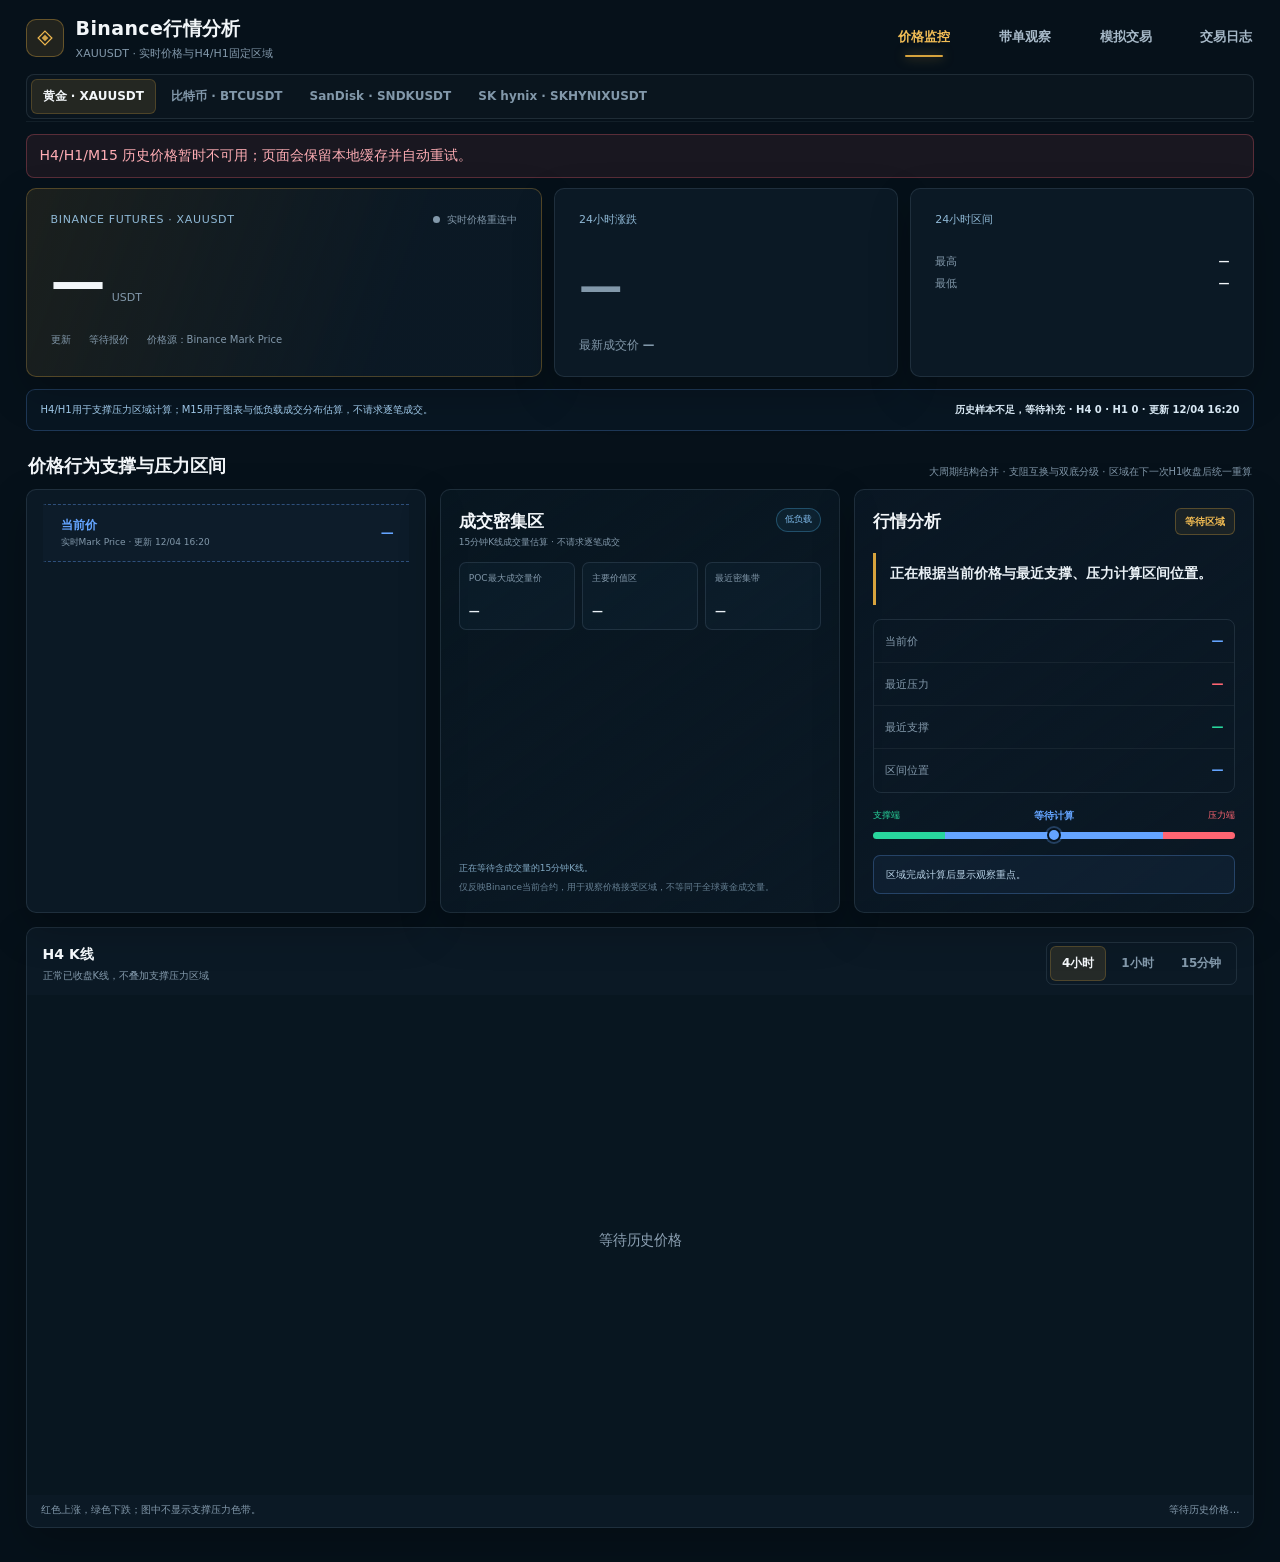
<file: public/index.html>
<!doctype html>
<html lang="zh-CN">
<head>
  <meta charset="UTF-8">
  <meta name="viewport" content="width=device-width, initial-scale=1.0">
  <meta name="color-scheme" content="dark">
  <title>Binance行情分析</title>
  <link rel="stylesheet" href="paper-trading.css?v=20261126-public-access">
</head>
<body class="monitor-active">
  <div class="app-shell">
    <main class="workspace">
      <header class="workspace-header">
        <div class="workspace-brand">
          <div class="brand-mark" aria-hidden="true">
          <svg width="20" height="20" viewBox="0 0 24 24" fill="none" aria-hidden="true">
            <path d="M12 3.75 20.25 12 12 20.25 3.75 12 12 3.75Z" stroke="currentColor" stroke-width="1.45"/>
            <path d="m12 8 4 4-4 4-4-4 4-4Z" fill="currentColor" opacity=".85"/>
          </svg>
          </div>
          <div class="workspace-title">
            <h1>Binance行情分析</h1>
            <p id="brand-subtitle">XAUUSDT · 实时价格与H4/H1固定区域</p>
          </div>
        </div>
        <nav class="top-nav" aria-label="主导航">
          <button class="nav-button active" data-view="monitor" type="button">价格监控</button>
          <button class="nav-button" data-view="copy-trading" type="button">带单观察</button>
          <button class="nav-button" data-view="simulation" type="button">模拟交易</button>
          <button class="nav-button" data-view="journal" type="button">交易日志</button>
        </nav>
        <nav class="symbol-switcher" aria-label="切换标的物">
          <button class="symbol-button active" data-symbol="XAUUSDT" type="button">黄金 · XAUUSDT</button>
          <button class="symbol-button" data-symbol="BTCUSDT" type="button">比特币 · BTCUSDT</button>
          <button class="symbol-button" data-symbol="SNDKUSDT" type="button">SanDisk · SNDKUSDT</button>
          <button class="symbol-button" data-symbol="SKHYNIXUSDT" type="button">SK hynix · SKHYNIXUSDT</button>
        </nav>
      </header>

      <div id="error-banner" class="error-banner" role="alert"></div>

      <section id="view-monitor" class="app-view active monitor-view" data-app-view="monitor">
        <div class="monitor-overview">
          <article class="panel monitor-price-card">
            <div class="monitor-card-head"><div id="market-symbol" class="monitor-eyebrow">BINANCE FUTURES · XAUUSDT</div><div id="live-state" class="live-state"><span class="live-dot"></span><span id="live-text">正在连接实时价格</span></div></div>
            <div class="price-line"><span id="current-price" class="price">—</span><span class="unit">USDT</span></div>
            <div class="monitor-meta">更新 <span id="price-time">等待报价</span><span>价格源：Binance Mark Price</span></div>
          </article>
          <article class="panel monitor-stat-card">
            <span>24小时涨跌</span>
            <div id="day-change" class="day-change-value">—</div>
            <small>最新成交价 <b id="day-last-price">—</b></small>
          </article>
          <article class="panel monitor-stat-card">
            <span>24小时区间</span>
            <div class="range-pair monitor-range">
              <div><span>最高</span><b id="day-high">—</b></div>
              <div><span>最低</span><b id="day-low">—</b></div>
            </div>
          </article>
        </div>

        <div class="monitor-notice">
          <span>H4/H1用于支撑压力区域计算；M15用于图表与低负载成交分布估算，不请求逐笔成交。</span>
          <strong><span id="zone-state">等待H4/H1收盘K线</span> · <span id="bar-counts">H4 0 · H1 0</span> · 更新 <span id="zone-updated">—</span></strong>
        </div>

        <div class="section-heading">
          <h2>价格行为支撑与压力区间</h2>
          <span>大周期结构合并 · 支阻互换与双底分级 · 区域在下一次H1收盘后统一重算</span>
        </div>
        <div class="monitor-zone-layout">
          <section class="panel monitor-zone-card" aria-labelledby="zones-title">
            <h2 id="zones-title" class="visually-hidden">H4/H1 支撑与压力区域</h2>
            <div id="zone-map-list" class="zone-map-list"><div class="empty-row">正在读取H4/H1摆动高低点…</div></div>
          </section>
          <section class="panel volume-profile-card" aria-labelledby="volume-profile-title">
            <div class="volume-profile-head">
              <div><h3 id="volume-profile-title">成交密集区</h3><p>15分钟K线成交量估算 · 不请求逐笔成交</p></div>
              <span>低负载</span>
            </div>
            <div class="volume-profile-metrics">
              <div><span>POC最大成交量价</span><b id="volume-profile-poc">—</b></div>
              <div><span>主要价值区</span><b id="volume-profile-value-area">—</b></div>
              <div><span>最近密集带</span><b id="volume-profile-nearest-band">—</b></div>
            </div>
            <div id="volume-profile-bars" class="volume-profile-bars" aria-label="POC附近成交量分布"></div>
            <p id="volume-profile-status" class="volume-profile-status">正在等待含成交量的15分钟K线。</p>
            <p class="volume-profile-disclaimer">仅反映Binance当前合约，用于观察价格接受区域，不等同于全球黄金成交量。</p>
          </section>
          <aside class="panel market-analysis-card" aria-labelledby="market-analysis-title">
            <div class="market-analysis-head"><h3 id="market-analysis-title">行情分析</h3><span id="market-analysis-badge">等待区域</span></div>
            <p id="market-analysis-summary" class="market-analysis-summary">正在根据当前价格与最近支撑、压力计算区间位置。</p>
            <div class="market-analysis-metrics">
              <div><span>当前价</span><b id="analysis-current-price">—</b></div>
              <div><span>最近压力</span><b id="analysis-nearest-resistance" class="metric-negative">—</b></div>
              <div><span>最近支撑</span><b id="analysis-nearest-support" class="metric-positive">—</b></div>
              <div><span>区间位置</span><b id="analysis-range-position">—</b></div>
            </div>
            <div class="market-position" aria-label="当前价格在支撑压力区间中的位置">
              <div class="market-position-label"><span>支撑端</span><strong id="analysis-position-label">等待计算</strong><span>压力端</span></div>
              <div class="market-position-track"><i id="analysis-position-marker"></i></div>
            </div>
            <p id="analysis-observation" class="market-analysis-observation">区域完成计算后显示观察重点。</p>
          </aside>
        </div>

        <section class="panel monitor-chart-card">
          <div class="chart-head">
            <div><h2 id="chart-title">H4 K线</h2><p>正常已收盘K线，不叠加支撑压力区域</p></div>
            <div class="frame-group" role="group" aria-label="图表周期">
              <button class="frame-button active" data-frame="h4" type="button">4小时</button>
              <button class="frame-button" data-frame="h1" type="button">1小时</button>
              <button class="frame-button" data-frame="m15" type="button">15分钟</button>
            </div>
          </div>
          <div id="chart-wrap" class="chart-wrap">
            <svg id="price-chart" viewBox="0 0 1200 480" preserveAspectRatio="none" role="img" aria-label="4小时、1小时和15分钟K线图"></svg>
            <div id="chart-tooltip" class="chart-tooltip"></div>
          </div>
          <div class="chart-foot"><span>红色上涨，绿色下跌；图中不显示支撑压力色带。</span><span id="chart-note">等待历史价格…</span></div>
        </section>

      </section>

      <section id="view-copy-trading" class="app-view copy-view" data-app-view="copy-trading">
        <section class="panel section-panel" aria-label="带单员信息">
          <div class="section-toolbar">
            <div><h2 id="copy-trader-name">熬鹰资本</h2><p id="copy-trader-description">组合 5075281354358777856 · 公开操作 · 北京时间 · 每2分钟检查更新</p></div>
            <div class="toolbar-actions"><label class="copy-filter">带单员 <select id="copy-trader-select"><option value="5075281354358777856">熬鹰资本</option><option value="5271501457743196416">发烧好了呢</option><option value="5126298543040831233">Bran Brandon</option><option value="4751838302089254401">Btc星辰</option><option value="4532994172262753536">Sky株式会社</option><option value="5108371059752839168">鎏渊</option></select></label><a id="copy-trader-source" class="secondary-button copy-source-link" href="https://www.binance.bh/zh-CN/copy-trading/lead-details/5075281354358777856?timeRange=30D" target="_blank" rel="noopener noreferrer">币安带单员主页</a><button id="copy-refresh" class="record-entry-button" type="button">刷新记录</button></div>
          </div>
          <div class="copy-notes">
            <p>公开操作和仓位记录合并展示；未平仓排在前面，部分平仓仍显示“未平仓”。缺少可靠仓位对应的操作显示“待确认”，不据此推算当前持仓。</p>
            <p id="copy-position-visibility">打开此 Tab 后核验当前持仓公开状态。</p>
            <p id="copy-refresh-state" role="status" aria-live="polite">打开此 Tab 后读取最新记录。</p>
          </div>
        </section>
        <section class="panel section-panel" aria-labelledby="copy-records-title">
          <div class="section-toolbar">
            <div><h2 id="copy-records-title">开平仓记录</h2><p id="copy-records-count">等待读取</p></div>
            <div class="toolbar-actions"><label class="copy-filter">状态 <select id="copy-status-filter"><option value="">全部状态</option><option value="open">未平仓</option><option value="closed">已平仓</option><option value="unknown">待确认</option></select></label><label class="copy-filter">品种 <select id="copy-symbol-filter"><option value="">全部品种</option></select></label></div>
          </div>
          <div class="copy-notes"><p id="copy-orders-state">操作记录等待读取</p><p id="copy-positions-state">仓位记录等待读取</p></div>
          <div class="table-wrap"><table class="data-table copy-records-table"><thead><tr><th>品种 / 方向</th><th>状态</th><th>开仓时间（北京时间）</th><th>开仓均价</th><th>开仓数量</th><th>平仓时间（北京时间）</th><th>平仓均价</th><th>已平数量</th><th>最新操作</th></tr></thead><tbody id="copy-records-body"><tr class="empty-row"><td colspan="9">等待读取开平仓记录</td></tr></tbody></table></div>
        </section>
        <p class="copy-footnote">合并最近20条操作与20条仓位记录，状态以币安公开更新为准，不代表完整实时持仓。标注“本次成交”的行仅显示该笔开/加仓或平/减仓数据，不代表整轮首次开仓或全部平仓；未公开的整轮开仓数量显示“—”。部分平仓的均价和数量仅指已平部分。时间为北京时间。</p>
      </section>

      <section id="view-simulation" class="app-view" data-app-view="simulation">
        <section class="panel simulation-capital-panel" aria-labelledby="simulation-capital-title">
          <div class="simulation-capital-head"><div><h2 id="simulation-capital-title">模拟账户资金</h2><p>资金规模手动设置，其余数据根据模拟交易自动计算。</p></div><span class="simulation-storage">记录保存在此浏览器</span></div>
          <div class="simulation-capital-grid">
            <label class="simulation-capital-item simulation-capital-input"><span>资金规模</span><div><input id="simulation-capital" type="number" min="0" step="100" value="100000"><em>USDT</em><button id="save-simulation-capital" type="button">设置</button></div></label>
            <div class="simulation-capital-item"><span>可用资金</span><strong id="simulation-available-funds">—</strong></div>
            <div class="simulation-capital-item"><span>保证金占用比例</span><strong id="simulation-margin-ratio">—</strong></div>
            <div class="simulation-capital-item"><span>持仓浮动盈亏</span><strong id="simulation-floating-pnl">—</strong></div>
            <div class="simulation-capital-item"><span>已平仓盈亏</span><strong id="simulation-realized-pnl">—</strong></div>
          </div>
        </section>
        <section class="panel simulation-panel" aria-labelledby="simulation-title">
          <div class="simulation-panel-head">
            <div><span>SIMULATED ORDER</span><h3 id="simulation-title">模拟交易</h3><p>按币安最新报价模拟开仓；已平仓记录保存在交易日志中。</p></div>
          </div>
          <div class="simulation-layout">
            <form id="simulation-form" class="simulation-ticket">
              <div class="simulation-ticket-head"><strong>模拟下单</strong><span>市价开仓</span></div>
              <label class="field"><span>标的</span><select id="simulation-symbol"><option>XAUUSDT</option><option>BTCUSDT</option><option>SNDKUSDT</option><option>SKHYNIXUSDT</option></select></label>
              <div class="field simulation-side-field"><span>方向</span><div class="simulation-side-selector" role="group" aria-label="模拟交易方向"><button id="simulation-long" class="simulation-side-button active" data-side="long" type="button">做多</button><button id="simulation-short" class="simulation-side-button" data-side="short" type="button">做空</button></div></div>
              <div class="simulation-price-reference"><span>最新价 <b id="simulation-reference-price">—</b></span><button id="refresh-simulation-price" type="button">刷新价格</button></div>
              <div class="simulation-field-row">
                <label class="field"><span>开仓数量</span><input id="simulation-quantity" type="number" min="0.1" step="0.1" value="0.5"></label>
                <label class="field"><span>杠杆倍数</span><input id="simulation-leverage" type="number" min="1" step="1" value="20"></label>
              </div>
              <div class="simulation-field-row">
                <label class="field"><span>计划止损（可选）</span><input id="simulation-stop" type="number" min="0" step="0.01"></label>
                <label class="field"><span>计划止盈（可选）</span><input id="simulation-target" type="number" min="0" step="0.01"></label>
              </div>
              <div class="reason-group simulation-entry-reasons"><span>开仓依据（至少选择一项）</span><div class="reason-list">
                <label class="reason-option"><input type="checkbox" name="simulation-entry-reason" value="支撑/压力">支撑/压力</label>
                <label class="reason-option"><input type="checkbox" name="simulation-entry-reason" value="K线反转">K线反转</label>
                <label class="reason-option"><input type="checkbox" name="simulation-entry-reason" value="RSI超买超卖">RSI超买超卖</label>
                <label class="reason-option"><input type="checkbox" name="simulation-entry-reason" value="区间高抛低吸">区间高抛低吸</label>
                <label class="reason-option"><input type="checkbox" name="simulation-entry-reason" value="突破/回踩">突破/回踩</label>
                <label class="reason-option"><input type="checkbox" name="simulation-entry-reason" value="其他">其他</label>
              </div></div>
              <button id="open-simulation-trade" class="primary-button simulation-submit" type="submit">按最新价模拟开仓</button>
              <p id="simulation-form-error" class="form-error simulation-form-error" role="alert">页面保持打开且行情连接正常时，止损/止盈触价会自动平仓；模拟盈亏暂不包含费用。</p>
            </form>
            <aside class="simulation-quote" aria-label="模拟交易实时价格">
              <div class="simulation-quote-head"><span>实时价格</span><span id="simulation-connection" class="simulation-connection"><i></i>等待报价</span></div>
              <div id="simulation-quote-symbol" class="simulation-quote-symbol">XAUUSDT · BINANCE FUTURES</div>
              <div class="simulation-price-line"><div><strong id="simulation-live-price">—</strong><b id="simulation-day-change">—</b></div><time id="simulation-price-time">—</time></div>
              <svg id="simulation-price-spark" class="simulation-price-spark" viewBox="0 0 700 80" preserveAspectRatio="none" aria-label="实时价格短线轨迹"></svg>
              <div class="simulation-quote-stats">
                <div><span>买价</span><b id="simulation-bid">—</b></div><div><span>卖价</span><b id="simulation-ask">—</b></div>
                <div><span>24小时最高</span><b id="simulation-day-high">—</b></div><div><span>24小时最低</span><b id="simulation-day-low">—</b></div>
              </div>
              <p>行情持续更新；模拟开仓和平仓均以点击按钮时重新获取的最新价格为准。</p>
            </aside>
          </div>
        </section>
        <section class="panel simulation-records section-panel">
          <div class="section-toolbar"><div><h2>当前持仓</h2><p>强平价按币安 U 本位逐仓规则估算，实际以交易所账户为准。</p></div><div class="record-toolbar-actions"><button id="open-trade-modal-simulation" class="record-entry-button" data-trade-status="open" type="button">录入</button></div></div>
          <div class="table-wrap"><table class="data-table simulation-table current-position-table">
            <thead><tr><th>标的</th><th>方向</th><th>开仓价</th><th>开仓/平仓时间</th><th>数量</th><th>杠杆</th><th>持仓时长</th><th>浮动/实际盈亏</th><th>止损/止盈</th><th>预估强平价</th><th>开仓依据</th><th>操作</th></tr></thead>
            <tbody id="simulation-open-body"><tr class="empty-row"><td colspan="12">暂无持仓中的交易；可按最新价开仓或手动录入。</td></tr></tbody>
          </table></div>
        </section>
      </section>

      <section id="view-journal" class="app-view journal-records-view" data-app-view="journal">
        <section class="panel simulation-records section-panel">
          <div class="section-toolbar"><div><h2>已平仓交易记录</h2></div><div class="record-toolbar-actions"><button id="open-trade-modal-journal" class="record-entry-button" data-trade-status="closed" type="button">录入</button></div></div>
          <div class="table-wrap"><table class="data-table simulation-table">
            <thead><tr><th>标的</th><th>方向</th><th>开仓价</th><th>开仓/平仓时间</th><th>平仓价</th><th>数量</th><th>杠杆</th><th>持仓时长</th><th>浮动/实际盈亏</th><th>止损/止盈</th><th>开仓依据</th><th>操作</th></tr></thead>
            <tbody id="simulation-closed-body"><tr class="empty-row"><td colspan="12">暂无已平仓交易记录。</td></tr></tbody>
          </table></div>
        </section>
      </section>

        <div id="trade-modal" class="trade-modal" hidden>
          <div class="trade-modal-backdrop" data-close-trade-modal></div>
          <section class="panel trade-entry-panel trade-modal-dialog" role="dialog" aria-modal="true" aria-labelledby="trade-entry-title">
            <div class="entry-panel-head"><div><span>SIMULATED TRADE</span><h3 id="trade-entry-title">录入模拟交易</h3></div><button id="close-trade-modal" class="modal-close-button" type="button" aria-label="关闭录入模拟交易弹窗">×</button></div>
            <input id="trade-edit-id" type="hidden">
            <div class="trade-entry-grid">
            <label class="field"><span>标的</span><select id="trade-symbol"><option>XAUUSDT</option><option>BTCUSDT</option><option>SNDKUSDT</option><option>SKHYNIXUSDT</option><option>其他</option></select></label>
            <label class="field"><span>方向</span><select id="trade-side"><option value="long">做多</option><option value="short">做空</option></select></label>
            <label class="field"><span>交易状态</span><select id="trade-status"><option value="closed">已平仓</option><option value="open">持仓中</option></select></label>
            <label class="field"><span>首次开仓时间</span><input id="trade-open-time" type="datetime-local"></label>
            <label class="field"><span>最终平仓时间</span><input id="trade-close-time" type="datetime-local"></label>
            <label class="field"><span>首次开仓价</span><input id="trade-entry-price" type="number" min="0" step="0.01" placeholder="必填"></label>
            <label class="field"><span>最终平仓价</span><input id="trade-close-price" type="number" min="0" step="0.01" placeholder="结算剩余仓位"></label>
            <label class="field"><span>首次开仓数量</span><input id="trade-quantity" type="number" min="0.1" step="0.1" placeholder="最小 0.1"></label>
            <label class="field"><span>杠杆倍数</span><input id="trade-leverage" type="number" min="1" step="1" value="1"></label>
            <label class="field"><span id="trade-pnl-label">自动盈亏（未计费用）</span><input id="trade-pnl" type="number" step="0.01" placeholder="填写价格、数量和杠杆后自动计算" readonly></label>
            <label class="field"><span>计划止损（可选）</span><input id="trade-stop" type="number" min="0" step="0.01"></label>
            <label class="field"><span>计划止盈（可选）</span><input id="trade-target" type="number" min="0" step="0.01"></label>
            <label class="field"><span>退出原因</span><select id="trade-exit-reason"><option>止盈</option><option>止损</option><option>主动平仓</option><option>移动止损</option><option>时间离场</option><option>其他</option></select></label>
            <div class="reason-group entry-reasons"><span>开仓依据（至少选择一项）</span><div class="reason-list">
              <label class="reason-option"><input type="checkbox" name="real-entry-reason" value="支撑/压力">支撑/压力</label>
              <label class="reason-option"><input type="checkbox" name="real-entry-reason" value="K线反转">K线反转</label>
              <label class="reason-option"><input type="checkbox" name="real-entry-reason" value="RSI超买超卖">RSI超买超卖</label>
              <label class="reason-option"><input type="checkbox" name="real-entry-reason" value="区间高抛低吸">区间高抛低吸</label>
              <label class="reason-option"><input type="checkbox" name="real-entry-reason" value="突破/回踩">突破/回踩</label>
              <label class="reason-option"><input type="checkbox" name="real-entry-reason" value="其他">其他</label>
            </div></div>
            <label class="field entry-note"><span>复盘备注</span><textarea id="trade-note" maxlength="500" placeholder="记录当时看到的区域、形态、进出场考虑和执行偏差…"></textarea></label>
            </div>
            <div class="entry-actions"><p id="trade-form-error" class="form-error" role="alert">未平仓记录填写止损/止盈后，将在页面打开且行情连接时自动执行。</p><button id="cancel-trade-modal" class="secondary-button modal-cancel-button" type="button">取消</button><button id="save-trade" class="primary-button" type="button">保存模拟交易</button></div>
          </section>
        </div>

    </main>
  </div>

  <div id="toast" class="toast" role="status" aria-live="polite"></div>
  <script src="volume-profile.js?v=20260821-low-load-profile-v1"></script>
  <script src="price-action-zones.js?v=20260825-major-zones-v1"></script>
  <script src="binance-xau.js?v=20260825-integer-zones-v1"></script>
  <script src="liquidation-calculator.js?v=20260821-binance-liquidation-v1"></script>
  <script src="cloud-sync.js?v=20260822-cloud-sync-v1"></script>
  <script src="paper-trading.js?v=20261126-public-access"></script>
  <script type="module" src="copy-trading.js?v=20261126-entry-columns"></script>
</body>
</html>
</file>
<file: public/paper-trading.css>
:root {
  --bg: #06111a;
  --panel: #0b1925;
  --panel-2: #0e1f2d;
  --panel-3: #122534;
  --border: rgba(153, 184, 207, .14);
  --border-strong: rgba(153, 184, 207, .24);
  --text: #f2f6f9;
  --muted: #8298aa;
  --gold: #d7a33d;
  --gold-soft: rgba(215, 163, 61, .13);
  --green: #28d69d;
  --red: #ff6572;
  --blue: #64a4ff;
  --shadow: 0 16px 42px rgba(0, 0, 0, .22);
  --font: "Noto Sans SC", "Source Han Sans SC", "PingFang SC", "Microsoft YaHei UI", system-ui, sans-serif;
}

* { box-sizing: border-box; }
html { background: var(--bg); }
body {
  margin: 0; min-width: 320px; min-height: 100vh; color: var(--text); background: var(--bg);
  font: 14px/1.55 var(--font); -webkit-font-smoothing: antialiased;
}
button, input, textarea, select { font: inherit; }
button { color: inherit; }
button:focus-visible, input:focus-visible, textarea:focus-visible, select:focus-visible {
  outline: 2px solid rgba(100, 164, 255, .75); outline-offset: 2px;
}
.app-shell { min-height: 100vh; }
.brand-mark {
  width: 38px; height: 38px; flex: 0 0 auto; display: grid; place-items: center; color: #efb84f;
  border: 1px solid rgba(215,163,61,.38); border-radius: 10px; background: var(--gold-soft);
}
.top-nav { display: flex; align-items: center; justify-content: flex-end; gap: clamp(20px, 3.5vw, 58px); min-width: 0; }
.nav-button {
  position: relative; flex: 0 0 auto; padding: 13px 2px 15px; border: 0;
  color: #a7b9c8; background: transparent; cursor: pointer; font-size: 13px; font-weight: 700; white-space: nowrap;
}
.nav-button::after { content: ""; position: absolute; left: 50%; bottom: 5px; width: 0; height: 2px; transform: translateX(-50%); border-radius: 2px; background: var(--gold); transition: width .18s ease; }
.nav-button:hover { color: var(--text); }
.nav-button.active { color: #f0bc55; }
.nav-button.active::after { width: 38px; box-shadow: 0 0 12px rgba(215,163,61,.65); }
.workspace { width: min(100%, 2048px); min-width: 0; margin: 0 auto; padding: 14px clamp(14px, 2vw, 34px) 34px; }
.workspace-header {
  display: grid; grid-template-columns: minmax(260px, 1fr) minmax(420px, .95fr); align-items: center; gap: 12px 30px;
  min-height: 66px; margin-bottom: 12px; padding-bottom: 2px; border-bottom: 1px solid rgba(153,184,207,.08);
}
.workspace-brand { display: flex; align-items: center; gap: 12px; min-width: 0; }
.workspace-title h1 { margin: 0 0 2px; font-size: 19px; letter-spacing: .02em; }
.workspace-title p { margin: 0; color: var(--muted); font-size: 11px; }
.symbol-switcher {
  grid-column: 1 / -1;
  display: flex; gap: 3px; padding: 4px; overflow-x: auto; border: 1px solid var(--border); border-radius: 8px;
  background: rgba(255,255,255,.018); scrollbar-width: none;
}
.symbol-switcher::-webkit-scrollbar { display: none; }
.symbol-button, .frame-button, .side-toggle, .filter-button {
  flex: 0 0 auto; padding: 7px 11px; border: 1px solid transparent; border-radius: 6px; color: var(--muted);
  background: transparent; cursor: pointer; font-size: 12px; font-weight: 650;
}
.symbol-button:hover, .frame-button:hover { color: var(--text); }
.symbol-button.active, .frame-button.active { color: var(--text); border-color: rgba(215,163,61,.23); background: var(--gold-soft); }
.live-state {
  display: inline-flex; align-items: center; gap: 7px; padding: 0; white-space: nowrap; color: var(--muted); font-size: 10px;
}
.live-dot { width: 7px; height: 7px; border-radius: 50%; background: var(--muted); }
.live-state.connected { color: #aeead7; }
.live-state.connected .live-dot { background: var(--green); box-shadow: 0 0 0 4px rgba(40,214,157,.1); }
body:not(.monitor-active) .symbol-switcher { display: none; }
.account-strip {
  display: grid; grid-template-columns: repeat(5, minmax(0, 1fr)) auto; margin-bottom: 10px; border: 1px solid var(--border);
  border-radius: 9px; background: var(--panel); overflow: hidden;
}
.account-metric { padding: 12px 16px; border-right: 1px solid rgba(255,255,255,.055); }
.account-metric span { display: block; margin-bottom: 3px; color: var(--muted); font-size: 11px; }
.account-metric b { font-size: 17px; font-variant-numeric: tabular-nums; white-space: nowrap; }
.metric-positive, .data-table td.metric-positive { color: var(--red); }
.metric-negative, .data-table td.metric-negative { color: var(--green); }
.ghost-button, .secondary-button, .danger-button, .primary-button {
  border-radius: 7px; cursor: pointer; font-weight: 700;
}
.ghost-button { margin: 10px 12px; padding: 8px 12px; border: 1px solid rgba(215,163,61,.28); color: #e7bf69; background: transparent; font-size: 11px; }
.error-banner { display: none; margin-bottom: 10px; padding: 10px 13px; border: 1px solid rgba(255,101,114,.28); border-radius: 8px; color: #ffadb4; background: rgba(255,101,114,.08); }
.error-banner.visible { display: block; }
.app-view { display: none; }
.app-view.active { display: block; }
.panel { border: 1px solid var(--border); border-radius: 10px; background: var(--panel); box-shadow: var(--shadow); }
.visually-hidden { position: absolute; width: 1px; height: 1px; padding: 0; margin: -1px; overflow: hidden; clip: rect(0,0,0,0); white-space: nowrap; border: 0; }

.monitor-overview { display: grid; grid-template-columns: minmax(340px, 1.35fr) minmax(250px, .9fr) minmax(250px, .9fr); gap: 12px; }
.monitor-price-card, .monitor-stat-card { min-height: 180px; padding: 22px 24px; }
.monitor-price-card { border-color: rgba(215,163,61,.3); background: linear-gradient(110deg, rgba(215,163,61,.10), rgba(11,25,37,.98) 72%); }
.monitor-card-head { display: flex; align-items: center; justify-content: space-between; gap: 14px; }
.monitor-eyebrow { color: #8fb8d5; font-size: 11px; letter-spacing: .06em; }
.monitor-price-card .price-line { margin-top: 27px; }
.monitor-price-card .price { font-size: clamp(45px, 4.3vw, 66px); }
.monitor-meta { display: flex; gap: 18px; margin-top: 22px; color: var(--muted); font-size: 10px; }
.monitor-stat-card > span { display: block; color: #8fb8d5; font-size: 11px; }
.monitor-stat-card .day-change-value { margin-top: 25px; font-size: clamp(36px, 3.4vw, 52px); }
.monitor-stat-card small { display: block; margin-top: 16px; color: var(--muted); }
.monitor-range { margin-top: 25px; gap: 14px; }
.monitor-range div { font-size: 12px; }
.monitor-notice { display: flex; justify-content: space-between; gap: 18px; margin: 12px 0 21px; padding: 12px 14px; border: 1px solid rgba(100,164,255,.24); border-radius: 9px; color: #9fc8e8; background: rgba(100,164,255,.035); font-size: 10px; }
.monitor-notice strong { color: #d8e8f4; text-align: right; white-space: nowrap; }
.section-heading { display: flex; align-items: end; justify-content: space-between; gap: 18px; margin: 0 2px 9px; }
.section-heading h2 { margin: 0; font-size: 18px; }
.section-heading span { color: var(--muted); font-size: 10px; }
.monitor-zone-layout { display: grid; grid-template-columns: repeat(3, minmax(0, 1fr)); gap: 14px; align-items: stretch; }
.monitor-zone-card { min-width: 0; padding: 14px 16px; }
.monitor-zone-card .zone-map-list { gap: 6px; }
.monitor-zone-card .zone-band { min-height: 58px; padding: 11px 15px; }
.monitor-zone-card .zone-band-copy strong { font-size: 12px; }
.monitor-zone-card .zone-band-copy small { font-size: 9px; }
.monitor-zone-card .zone-band-price { font-size: 13px; font-weight: 750; }
.market-analysis-card { min-width: 0; padding: 18px; background: linear-gradient(145deg, rgba(100,164,255,.045), rgba(11,25,37,.98)); }
.market-analysis-head { display: flex; align-items: center; justify-content: space-between; gap: 12px; }
.market-analysis-head h3 { margin: 0; font-size: 17px; }
.market-analysis-head span { padding: 5px 9px; border: 1px solid rgba(215,163,61,.32); border-radius: 6px; color: #efba52; background: rgba(215,163,61,.08); font-size: 10px; font-weight: 700; }
.market-analysis-summary { min-height: 52px; margin: 18px 0 14px; padding: 10px 0 10px 14px; border-left: 3px solid var(--gold); color: #eaf1f6; font-size: 14px; font-weight: 700; }
.market-analysis-metrics { overflow: hidden; border: 1px solid var(--border); border-radius: 8px; }
.market-analysis-metrics > div { display: flex; align-items: center; justify-content: space-between; gap: 12px; min-height: 43px; padding: 8px 11px; border-bottom: 1px solid rgba(255,255,255,.055); }
.market-analysis-metrics > div:last-child { border-bottom: 0; }
.market-analysis-metrics span { color: var(--muted); font-size: 11px; }
.market-analysis-metrics b { color: var(--blue); font-size: 12px; font-variant-numeric: tabular-nums; text-align: right; }
.market-analysis-metrics b.metric-negative { color: var(--red); }
.market-analysis-metrics b.metric-positive { color: var(--green); }
.market-position { margin-top: 15px; }
.market-position-label { display: grid; grid-template-columns: 1fr auto 1fr; align-items: center; gap: 8px; color: var(--muted); font-size: 9px; }
.market-position-label span:last-child { color: var(--red); text-align: right; }
.market-position-label span:first-child { color: var(--green); }
.market-position-label strong { color: var(--blue); font-size: 10px; }
.market-position-track { position: relative; height: 7px; margin-top: 8px; border-radius: 999px; background: linear-gradient(90deg, var(--green) 0 20%, var(--blue) 20% 80%, var(--red) 80% 100%); }
.market-position-track i { position: absolute; left: 50%; top: 50%; width: 14px; height: 14px; transform: translate(-50%, -50%); border: 2px solid #07131d; border-radius: 50%; background: var(--blue); box-shadow: 0 0 0 2px rgba(100,164,255,.28); transition: left .25s ease; }
.market-analysis-observation { margin: 16px 0 0; padding: 11px 12px; border: 1px solid rgba(100,164,255,.27); border-radius: 7px; color: #bad4e8; background: rgba(100,164,255,.055); font-size: 10px; }
.volume-profile-card { display: flex; min-width: 0; padding: 18px; flex-direction: column; background: linear-gradient(145deg, rgba(73,167,215,.035), rgba(11,25,37,.98)); }
.volume-profile-head { display: flex; align-items: flex-start; justify-content: space-between; gap: 12px; }
.volume-profile-head h3 { margin: 0; font-size: 17px; }
.volume-profile-head p { margin: 2px 0 0; color: var(--muted); font-size: 9px; }
.volume-profile-head > span { flex: 0 0 auto; padding: 4px 8px; border: 1px solid rgba(73,167,215,.35); border-radius: 999px; color: #7eb9e8; background: rgba(73,167,215,.08); font-size: 9px; }
.volume-profile-metrics { display: grid; grid-template-columns: repeat(3, minmax(0,1fr)); gap: 7px; margin-top: 12px; }
.volume-profile-metrics > div { min-width: 0; padding: 9px; border: 1px solid var(--border); border-radius: 7px; background: rgba(100,164,255,.035); }
.volume-profile-metrics span { display: block; min-height: 28px; color: var(--muted); font-size: 9px; line-height: 1.35; }
.volume-profile-metrics b { display: block; margin-top: 3px; overflow: hidden; color: #eaf1f6; font-size: 11px; font-variant-numeric: tabular-nums; text-overflow: ellipsis; white-space: nowrap; }
.volume-profile-bars { display: grid; grid-template-rows: repeat(5, minmax(22px, 1fr)); gap: 8px; min-height: 130px; margin: 18px 0 10px; flex: 1 1 auto; align-content: stretch; }
.volume-profile-row { display: grid; grid-template-columns: 47px minmax(0,1fr); align-items: center; gap: 8px; }
.volume-profile-row span { color: #6f899d; font-size: 9px; font-variant-numeric: tabular-nums; text-align: right; }
.volume-profile-row i { display: block; min-width: 2px; height: 6px; border-radius: 0 999px 999px 0; background: linear-gradient(90deg,#276381,#49a7d7); }
.volume-profile-row.poc span { color: #f2b62d; font-weight: 750; }
.volume-profile-row.poc i { background: linear-gradient(90deg,#a97516,#f2b62d); }
.volume-profile-status { margin: 0; color: #81a8c3; font-size: 9px; }
.volume-profile-disclaimer { margin: 5px 0 0; color: #657f92; font-size: 9px; line-height: 1.5; }
.monitor-chart-card { margin-top: 14px; overflow: hidden; }
.monitor-chart-card .chart-head { padding: 14px 16px 10px; }
.monitor-chart-card .chart-wrap { height: 500px; }
.monitor-methods { display: grid; grid-template-columns: repeat(3, minmax(0, 1fr)); gap: 12px; margin-top: 14px; }
.method-card { padding: 16px; }
.method-card > span { display: block; margin-bottom: 6px; color: var(--gold); font-size: 10px; letter-spacing: .08em; }
.method-card b { font-size: 13px; }
.method-card p { margin: 7px 0 0; color: var(--muted); font-size: 10px; }
.zone-map-list > .empty-row { padding: 34px; color: var(--muted); text-align: center; }
.desk-grid { display: grid; grid-template-columns: minmax(0, 1.95fr) minmax(330px, .82fr); gap: 10px; }
.market-panel { min-width: 0; overflow: hidden; }
.market-summary {
  display: grid; grid-template-columns: minmax(260px, 1.3fr) repeat(2, minmax(160px, .7fr)); min-height: 90px;
  border-bottom: 1px solid var(--border);
}
.market-price-block, .market-stat { padding: 13px 16px; }
.market-price-block { border-right: 1px solid var(--border); }
.market-price-head { display: flex; align-items: center; justify-content: space-between; gap: 12px; color: var(--muted); font-size: 11px; }
.price-line { display: flex; align-items: baseline; gap: 8px; margin-top: 8px; }
.price { font-size: clamp(32px, 3.2vw, 48px); line-height: 1; font-weight: 760; letter-spacing: -.035em; font-variant-numeric: tabular-nums; }
.unit { color: var(--muted); font-size: 11px; }
.market-stat { border-right: 1px solid var(--border); }
.market-stat:last-child { border-right: 0; }
.market-stat > span { display: block; margin-bottom: 8px; color: var(--muted); font-size: 11px; }
.day-change-value { margin: 0 0 5px; color: var(--muted); font-size: 25px; font-weight: 760; font-variant-numeric: tabular-nums; }
.day-change-value.positive { color: var(--red); }
.day-change-value.negative { color: var(--green); }
.market-stat small { color: var(--muted); }
.range-pair { display: grid; gap: 5px; }
.range-pair div { display: flex; justify-content: space-between; gap: 10px; font-size: 11px; }
.range-pair span { color: var(--muted); }
.range-pair b { font-variant-numeric: tabular-nums; }
.chart-head { display: flex; align-items: center; justify-content: space-between; gap: 12px; padding: 10px 14px 7px; }
.chart-head h2 { margin: 0 0 2px; font-size: 14px; }
.chart-head p { margin: 0; color: var(--muted); font-size: 10px; }
.frame-group { display: flex; gap: 3px; padding: 3px; border: 1px solid var(--border); border-radius: 7px; }
.chart-wrap { position: relative; height: 430px; overflow: hidden; background: #081620; }
#price-chart { display: block; width: 100%; height: 100%; touch-action: none; }
.chart-tooltip {
  position: absolute; z-index: 3; display: none; min-width: 160px; padding: 9px 11px; pointer-events: none;
  border: 1px solid var(--border-strong); border-radius: 7px; color: var(--text); background: rgba(5,13,20,.95); font-size: 11px;
}
.chart-tooltip.visible { display: block; }
.tooltip-grid { display: grid; grid-template-columns: auto auto; gap: 3px 12px; margin-top: 6px; }
.tooltip-grid span { color: var(--muted); }
.tooltip-grid b { text-align: right; font-variant-numeric: tabular-nums; }
.chart-foot { display: flex; justify-content: space-between; gap: 10px; padding: 7px 14px 10px; color: var(--muted); font-size: 10px; }
.order-ticket { padding: 12px; }
.ticket-head { display: flex; justify-content: space-between; align-items: center; margin-bottom: 10px; }
.ticket-head h2 { margin: 0; font-size: 15px; }
.simulation-label { color: var(--muted); font-size: 10px; }
.side-selector { display: grid; grid-template-columns: 1fr 1fr; margin-bottom: 12px; border: 1px solid var(--border); border-radius: 7px; overflow: hidden; }
.side-toggle { border-radius: 0; padding: 9px; }
.side-toggle[data-side="long"].active { color: #d6fff1; background: rgba(40,214,157,.24); }
.side-toggle[data-side="short"].active { color: #ffe4e7; background: rgba(255,101,114,.21); }
.form-grid { display: grid; gap: 10px; }
.field { display: grid; gap: 5px; }
.field > span, .reason-group > span { color: var(--muted); font-size: 11px; }
.input-wrap { position: relative; }
.input-wrap input, .field > input, .field textarea, .field select {
  width: 100%; border: 1px solid var(--border); border-radius: 6px; color: var(--text); background: #081620;
}
.field > input[readonly] { color: #9fe8cf; background: rgba(40,214,157,.035); cursor: default; }
.field > input:disabled, .field select:disabled { color: #61798b; background: rgba(255,255,255,.012); cursor: not-allowed; opacity: .72; }
.input-wrap input, .field > input, .field select { height: 38px; padding: 0 11px; }
.input-wrap input { padding-right: 48px; }
.field textarea { min-height: 62px; padding: 9px 10px; resize: vertical; }
.input-suffix { position: absolute; right: 10px; top: 50%; transform: translateY(-50%); color: var(--muted); font-size: 10px; pointer-events: none; }
.order-preview { display: grid; grid-template-columns: repeat(3, 1fr); gap: 7px; }
.preview-item { padding: 8px; border: 1px solid rgba(255,255,255,.055); border-radius: 6px; background: rgba(255,255,255,.018); }
.preview-item span { display: block; color: var(--muted); font-size: 10px; }
.preview-item b { display: block; margin-top: 3px; font-size: 12px; font-variant-numeric: tabular-nums; }
.reason-list { display: grid; grid-template-columns: 1fr 1fr; gap: 7px 8px; margin-top: 6px; }
.reason-option { display: flex; align-items: center; gap: 6px; color: #c9d5de; font-size: 11px; }
.reason-option input { accent-color: var(--gold); }
.primary-button { width: 100%; padding: 10px 14px; border: 1px solid #cf9b34; color: #fff3cf; background: linear-gradient(#b9801b, #8c6014); }
.primary-button:hover { filter: brightness(1.08); }
.ticket-disclaimer { margin: 8px 0 0; color: var(--muted); text-align: center; font-size: 10px; }
.form-error { min-height: 18px; margin: 0; color: #ff9ea7; font-size: 10px; }
.section-panel { margin-top: 10px; overflow: hidden; }
.section-toolbar { display: flex; align-items: center; justify-content: space-between; gap: 12px; min-height: 46px; padding: 8px 13px; border-bottom: 1px solid var(--border); }
.section-toolbar h2 { margin: 0; font-size: 14px; }
.section-toolbar p { margin: 2px 0 0; color: var(--muted); font-size: 10px; }
.toolbar-actions { display: flex; align-items: center; gap: 7px; flex-wrap: wrap; }
.secondary-button { padding: 7px 10px; border: 1px solid var(--border-strong); color: #c9d5de; background: rgba(255,255,255,.02); font-size: 10px; }
.danger-button { padding: 7px 10px; border: 1px solid rgba(255,101,114,.3); color: #ffabb2; background: rgba(255,101,114,.07); font-size: 10px; }
.table-wrap { overflow-x: auto; }
.data-table { width: 100%; border-collapse: collapse; min-width: 980px; }
.data-table th, .data-table td { padding: 9px 11px; border-bottom: 1px solid rgba(255,255,255,.055); text-align: left; white-space: nowrap; font-size: 11px; }
.data-table th { color: var(--muted); font-weight: 550; background: rgba(255,255,255,.012); }
.data-table td { color: #cbd7df; font-variant-numeric: tabular-nums; }
.paired-value { display: grid; gap: 2px; }
.paired-value span:first-child { color: #a9c0d1; }
.paired-value span:last-child { color: var(--muted); }
.open-position-badge { display: inline-block; width: max-content; color: var(--gold); font-size: 10px; font-style: normal; font-weight: 700; }
.realized-label { color: var(--muted); font-size: 9px; font-weight: 500; }
.data-table tbody tr:hover { background: rgba(255,255,255,.018); }
.empty-row td { padding: 30px 12px; color: var(--muted); text-align: center; }
.direction-long { color: var(--green) !important; font-weight: 700; }
.direction-short { color: var(--red) !important; font-weight: 700; }
.row-actions { display: flex; gap: 5px; }
.row-button { padding: 4px 7px; border: 1px solid var(--border); border-radius: 5px; color: #cbd7df; background: transparent; cursor: pointer; font-size: 10px; }
.row-button.close { border-color: rgba(215,163,61,.35); color: #efc874; }
.zones-layout { display: grid; grid-template-columns: minmax(0,1.4fr) minmax(300px,.6fr); gap: 10px; margin-top: 10px; }
.zone-map-card { padding: 13px; }
.zone-map-card h2 { margin: 0 0 10px; font-size: 14px; }
.zone-map-list { display: grid; gap: 5px; }
.zone-band { display: grid; grid-template-columns: minmax(0,1fr) auto; align-items: center; gap: 15px; min-height: 51px; padding: 9px 13px; border-left: 3px solid transparent; }
.zone-band.resistance { border-left-color: var(--red); background: rgba(255,101,114,.07); }
.zone-band.support { border-left-color: var(--green); background: rgba(40,214,157,.07); }
.zone-band.current { border-top: 1px dashed rgba(100,164,255,.38); border-bottom: 1px dashed rgba(100,164,255,.38); background: rgba(100,164,255,.025); }
.zone-band-copy strong { display: block; margin-bottom: 1px; font-size: 11px; }
.zone-band-copy small { display: block; color: var(--muted); font-size: 9px; }
.zone-band-price { font-size: 12px; font-variant-numeric: tabular-nums; }
.zone-band.current strong, .zone-band.current .zone-band-price { color: var(--blue); }
.notice-panel { padding: 13px; color: #b9c8d3; font-size: 11px; }
.notice-panel h3 { margin: 0 0 8px; color: var(--text); font-size: 13px; }
.notice-status { padding-top: 9px; border-top: 1px solid var(--border); color: var(--muted); }
.page-head { display: flex; align-items: center; justify-content: space-between; gap: 12px; margin-bottom: 10px; }
.page-head h2 { margin: 0 0 3px; font-size: 19px; }
.page-head p { margin: 0; color: var(--muted); font-size: 11px; }
.filter-select, .search-input {
  min-height: 34px; padding: 0 10px; border: 1px solid var(--border); border-radius: 6px; color: #cbd7df; background: var(--panel); font-size: 11px;
}
.journal-layout { display: grid; gap: 10px; }
.simulation-capital-panel { margin-bottom: 10px; padding: 13px 16px; }
.simulation-capital-head { display: flex; align-items: center; justify-content: space-between; gap: 14px; margin-bottom: 10px; }
.simulation-capital-head h2 { margin: 0; font-size: 14px; }
.simulation-capital-head p { margin: 2px 0 0; color: var(--muted); font-size: 9px; }
.simulation-capital-head > span { color: #a9cfff; font-size: 9px; white-space: nowrap; }
.simulation-storage { color: var(--muted); }
.simulation-capital-grid { display: grid; grid-template-columns: repeat(5,minmax(0,1fr)); gap: 8px; }
.simulation-capital-item { min-width: 0; padding: 9px 11px; border: 1px solid rgba(255,255,255,.06); border-radius: 7px; background: rgba(255,255,255,.018); }
.simulation-capital-item > span { display: block; color: var(--muted); font-size: 9px; }
.simulation-capital-item > strong { display: block; margin-top: 3px; font-size: 14px; font-variant-numeric: tabular-nums; white-space: nowrap; }
.simulation-capital-input > div { display: grid; grid-template-columns: minmax(0,1fr) auto auto; align-items: center; gap: 6px; margin-top: 2px; }
.simulation-capital-input input { width: 100%; min-width: 0; height: 26px; padding: 0; border: 0; color: var(--text); background: transparent; font-size: 14px; font-weight: 700; font-variant-numeric: tabular-nums; }
.simulation-capital-input em { color: var(--muted); font-size: 9px; font-style: normal; }
.simulation-capital-input button { padding: 4px 7px; border: 1px solid var(--border-strong); border-radius: 5px; color: #cbd7df; background: transparent; cursor: pointer; font-size: 9px; }
.simulation-capital-input button:hover { color: var(--text); background: rgba(255,255,255,.035); }
.simulation-panel { padding: 16px; border-color: rgba(100,164,255,.27); background: linear-gradient(110deg, rgba(100,164,255,.035), rgba(11,25,37,.98) 58%); }
.simulation-panel-head { padding: 0 2px 13px; margin-bottom: 14px; border-bottom: 1px solid var(--border); }
.simulation-panel-head > div > span { color: var(--blue); font-size: 9px; letter-spacing: .12em; }
.simulation-panel-head h3 { margin: 2px 0 1px; font-size: 15px; }
.simulation-panel-head p { margin: 0; color: var(--muted); font-size: 10px; }
.simulation-layout { display: grid; grid-template-columns: minmax(430px,34%) minmax(0,66%); gap: 14px; align-items: stretch; }
.simulation-ticket { min-width: 0; padding: 14px; border: 1px solid var(--border); border-radius: 8px; background: rgba(5,17,26,.5); }
.simulation-ticket-head { display: flex; align-items: center; justify-content: space-between; margin-bottom: 12px; }
.simulation-ticket-head strong { font-size: 12px; }
.simulation-ticket-head span { color: var(--muted); font-size: 9px; }
.simulation-ticket > .field + .field { margin-top: 10px; }
.simulation-side-field { margin-top: 10px; }
.simulation-side-selector { display: grid; grid-template-columns: 1fr 1fr; padding: 3px; border: 1px solid var(--border); border-radius: 7px; background: #081620; }
.simulation-side-button { height: 34px; border: 0; border-radius: 5px; color: var(--muted); background: transparent; cursor: pointer; font-size: 11px; font-weight: 700; }
.simulation-side-button[data-side="long"].active { color: #d7fff1; background: rgba(40,214,157,.18); }
.simulation-side-button[data-side="short"].active { color: #ffe1e4; background: rgba(255,101,114,.18); }
.simulation-price-reference { display: flex; align-items: center; justify-content: space-between; margin-top: 9px; color: var(--muted); font-size: 9px; }
.simulation-price-reference b { color: #a9cfff; font-size: 10px; font-variant-numeric: tabular-nums; }
.simulation-price-reference button { padding: 0; border: 0; color: #8ebcff; background: transparent; cursor: pointer; font-size: 9px; }
.simulation-price-reference button:hover { color: #c3dbff; }
.simulation-field-row { display: grid; grid-template-columns: 1fr 1fr; gap: 10px; margin-top: 10px; }
.simulation-entry-reasons { margin-top: 10px; padding: 10px 11px; border: 1px solid rgba(211,161,58,.3); border-radius: 7px; background: rgba(211,161,58,.035); }
.simulation-entry-reasons .reason-list { grid-template-columns: repeat(3,minmax(0,1fr)); }
.simulation-submit { height: 41px; margin-top: 13px; }
.simulation-form-error { min-height: 0; margin: 8px 0 0; color: #7890a2; line-height: 1.6; }
.simulation-form-error.error { color: #ff9ea7; }
.simulation-quote { display: flex; min-width: 0; min-height: 540px; padding: 16px 18px; flex-direction: column; border: 1px solid rgba(40,214,157,.23); border-radius: 8px; background: linear-gradient(145deg, rgba(40,214,157,.06), rgba(8,22,32,.98)); }
.simulation-quote-head { display: flex; align-items: center; justify-content: space-between; color: var(--muted); font-size: 10px; }
.simulation-connection { display: inline-flex; align-items: center; gap: 6px; color: var(--muted); }
.simulation-connection i { width: 7px; height: 7px; border-radius: 50%; background: var(--muted); }
.simulation-connection.connected { color: #a7ead4; }
.simulation-connection.connected i { background: var(--green); box-shadow: 0 0 0 4px rgba(40,214,157,.09); }
.simulation-quote-symbol { margin-top: 15px; color: #b9ccda; font-size: 11px; letter-spacing: .04em; }
.simulation-price-line { display: flex; align-items: flex-end; justify-content: space-between; gap: 16px; margin: 7px 0 5px; }
.simulation-price-line > div { display: flex; align-items: baseline; gap: 10px; }
.simulation-price-line strong { font-size: clamp(38px,4vw,58px); line-height: 1.05; letter-spacing: -.035em; font-variant-numeric: tabular-nums; }
.simulation-price-line b { color: var(--muted); font-size: 12px; }
.simulation-price-line b.positive { color: var(--red); }
.simulation-price-line b.negative { color: var(--green); }
.simulation-price-line time { margin-bottom: 7px; color: var(--muted); font-size: 9px; }
.simulation-price-spark { display: block; width: 100%; height: auto; min-height: 260px; margin: 10px 0 16px; flex: 1 1 260px; }
.simulation-quote-stats { display: grid; grid-template-columns: repeat(4,minmax(0,1fr)); gap: 7px; }
.simulation-quote-stats > div { padding: 8px 9px; border: 1px solid rgba(255,255,255,.055); border-radius: 6px; background: rgba(255,255,255,.018); }
.simulation-quote-stats span { display: block; color: var(--muted); font-size: 9px; }
.simulation-quote-stats b { display: block; margin-top: 2px; font-size: 11px; font-variant-numeric: tabular-nums; }
.simulation-quote > p { margin: 10px 0 0; padding-top: 9px; flex: 0 0 auto; border-top: 1px solid var(--border); color: #7890a2; font-size: 9px; }
.simulation-records { margin-bottom: 10px; }
.record-toolbar-actions { display: flex; align-items: center; gap: 9px; }
.record-entry-button { padding: 7px 11px; border: 1px solid #d3a13a; border-radius: 6px; color: #201807; background: linear-gradient(180deg,#efbf58,#d49a2c); cursor: pointer; font-size: 10px; font-weight: 800; box-shadow: 0 6px 18px rgba(215,163,61,.13); }
.record-entry-button:hover { filter: brightness(1.06); }
.simulation-table { min-width: 1260px; }
.current-position-table { min-width: 1390px; }
.liquidation-price { min-width: 112px; }
.liquidation-price b { display: block; color: #f2d48c; font-variant-numeric: tabular-nums; white-space: nowrap; }
.liquidation-price small { display: block; margin-top: 3px; color: var(--muted); font-size: 9px; white-space: nowrap; }
.liquidation-price.near b { color: #f1b84b; }
.liquidation-price.critical b,
.liquidation-price.critical small { color: var(--red); }
.simulation-status { display: block; margin-top: 2px; color: var(--muted); font-size: 9px; }
.simulation-status.open { color: var(--gold); }
.record-symbol-line { display: flex; align-items: center; gap: 6px; }
.record-reasons { min-width: 130px; color: #b9cbd8; white-space: normal; line-height: 1.55; }
.simulation-levels { display: grid; gap: 2px; }
.simulation-levels span { color: var(--muted); font-size: 9px; }
.trade-entry-panel { padding: 16px; }
.trade-modal[hidden] { display: none; }
.trade-modal { position: fixed; inset: 0; z-index: 50; display: grid; place-items: center; padding: 24px; }
.trade-modal-backdrop { position: absolute; inset: 0; background: rgba(1,8,13,.78); backdrop-filter: blur(3px); }
.trade-modal-dialog { position: relative; z-index: 1; width: min(1120px, 100%); max-height: calc(100vh - 48px); overflow-y: auto; border-color: rgba(153,184,207,.26); box-shadow: 0 28px 90px rgba(0,0,0,.52); }
body.modal-open { overflow: hidden; }
.entry-panel-head { display: flex; align-items: center; justify-content: space-between; gap: 12px; margin-bottom: 14px; }
.entry-panel-head span { color: var(--gold); font-size: 9px; letter-spacing: .12em; }
.entry-panel-head h3 { margin: 2px 0 0; font-size: 15px; }
.modal-close-button { display: grid; place-items: center; width: 34px; height: 34px; padding: 0; border: 0; border-radius: 7px; color: #9fb2c0; background: transparent; cursor: pointer; font-size: 24px; line-height: 1; }
.modal-close-button:hover { color: var(--text); background: rgba(255,255,255,.045); }
.trade-entry-grid { display: grid; grid-template-columns: repeat(4, minmax(0, 1fr)); gap: 12px; }
.entry-reasons { grid-column: 1 / -1; padding: 10px 12px; border: 1px solid rgba(255,255,255,.055); border-radius: 7px; background: rgba(255,255,255,.012); }
.entry-reasons .reason-list { grid-template-columns: repeat(6, minmax(0, 1fr)); gap: 12px; }
.entry-note { grid-column: 1 / -1; }
.fill-sections { display: grid; grid-template-columns: repeat(2, minmax(0,1fr)); gap: 12px; margin-top: 14px; }
.fill-panel { min-width: 0; padding: 12px; border: 1px solid rgba(255,255,255,.07); border-radius: 8px; background: rgba(255,255,255,.012); }
.fill-panel-head { display: flex; align-items: flex-start; justify-content: space-between; gap: 12px; margin-bottom: 10px; }
.fill-panel-head h4 { margin: 0; font-size: 12px; }
.fill-panel-head p { margin: 3px 0 0; color: var(--muted); font-size: 9px; }
.fill-panel-head .secondary-button { flex: 0 0 auto; }
.fill-list { display: grid; gap: 7px; }
.fill-empty { margin: 0; padding: 13px 10px; border: 1px dashed rgba(255,255,255,.07); border-radius: 6px; color: var(--muted); text-align: center; font-size: 10px; }
.fill-row { display: grid; grid-template-columns: 34px minmax(155px,1.25fr) minmax(100px,.8fr) minmax(90px,.65fr) 28px; align-items: end; gap: 7px; }
.fill-row-index { align-self: center; color: var(--gold); font-size: 10px; text-align: center; }
.fill-row .field span { font-size: 9px; }
.fill-row .field input { width: 100%; }
.fill-remove { width: 28px; height: 38px; padding: 0; border: 1px solid rgba(255,101,114,.25); border-radius: 6px; color: #ffabb2; background: rgba(255,101,114,.035); cursor: pointer; }
.fill-remove:hover { background: rgba(255,101,114,.09); }
.entry-actions { display: flex; align-items: center; justify-content: flex-end; gap: 14px; margin-top: 13px; }
.entry-actions .form-error { flex: 1; }
.entry-actions .primary-button { width: auto; min-width: 180px; }
.modal-cancel-button { min-width: 80px; }
.row-button.delete { border-color: rgba(255,101,114,.25); color: #ffabb2; }
.fill-details { margin-top: 4px; color: var(--muted); font-size: 9px; }
.fill-details summary { width: max-content; color: #7fa4be; cursor: pointer; list-style-position: inside; }
.fill-detail-list { display: grid; gap: 3px; min-width: 230px; margin-top: 5px; padding: 7px 8px; border: 1px solid var(--border); border-radius: 6px; background: #091923; }
.fill-detail-list span { color: #a9c0d1 !important; }
.copy-view .section-panel:first-child { margin-top: 0; }
.copy-view .copy-notes { padding: 9px 13px; color: var(--muted); font-size: 11px; line-height: 1.7; }
.copy-view .copy-notes p { margin: 0 0 4px; }
.copy-view .copy-notes p:last-child { margin-bottom: 0; }
.copy-view .copy-source-link { text-decoration: none; white-space: nowrap; border-radius: 7px; }
.copy-view .copy-filter { display: flex; align-items: center; gap: 8px; color: var(--muted); font-size: 11px; white-space: nowrap; }
.copy-view .copy-filter select { max-width: 220px; height: 30px; padding: 0 8px; border: 1px solid var(--border-strong); border-radius: 6px; color: var(--text); background: #081620; }
.copy-view .copy-records-table { min-width: 1260px; }
.copy-view .copy-fill-note { display: block; margin-top: 3px; color: var(--muted); font-size: 10px; }
.copy-view .copy-activity { white-space: pre-line; line-height: 1.7; min-width: 185px; }
.copy-view .copy-activity summary { cursor: pointer; }
.copy-view .copy-activity details p { padding-top: 8px; border-top: 1px solid var(--border); }
.copy-view .copy-status-open { color: var(--gold); font-weight: 600; white-space: pre-line; }
.copy-view .copy-status-closed { color: var(--muted); }
.copy-view .copy-status-unknown { color: var(--muted); }
.copy-view .data-table td.copy-long { color: var(--red); }
.copy-view .data-table td.copy-short { color: var(--green); }
.copy-view .copy-warning { color: var(--gold); }
.copy-view .copy-footnote { margin: 10px 0 0; color: var(--muted); font-size: 10px; line-height: 1.7; }
.copy-view button:disabled { opacity: .55; cursor: wait; }
.toast {
  position: fixed; right: 18px; bottom: 18px; z-index: 30; transform: translateY(20px); opacity: 0; pointer-events: none;
  max-width: 360px; padding: 11px 14px; border: 1px solid var(--border-strong); border-radius: 8px; color: var(--text); background: #102332;
  box-shadow: var(--shadow); transition: .2s ease;
}
.toast.visible { transform: translateY(0); opacity: 1; }
.toast.error { border-color: rgba(255,101,114,.35); }

@media (max-width: 1180px) {
  .workspace-header { grid-template-columns: minmax(230px, .75fr) minmax(390px, 1fr); }
  .top-nav { gap: 24px; }
  .account-strip { grid-template-columns: repeat(3, minmax(0,1fr)); }
  .account-metric:nth-child(3) { border-right: 0; }
  .ghost-button { grid-column: span 3; margin: 8px; }
  .desk-grid { grid-template-columns: 1fr; }
  .order-ticket { display: grid; grid-template-columns: 1fr 1fr; gap: 12px; }
  .ticket-head, .side-selector, .order-ticket .primary-button, .ticket-disclaimer, .form-error { grid-column: 1 / -1; }
  .zones-layout { grid-template-columns: 1fr; }
  .monitor-zone-layout { grid-template-columns: repeat(3, minmax(0,1fr)); }
  .monitor-overview { grid-template-columns: 1.2fr 1fr 1fr; }
  .trade-entry-grid { grid-template-columns: repeat(2, minmax(0,1fr)); }
  .fill-sections { grid-template-columns: 1fr; }
  .simulation-layout { grid-template-columns: minmax(360px,36%) minmax(0,64%); }
  .simulation-capital-grid { grid-template-columns: repeat(3,minmax(0,1fr)); }
}
@media (max-width: 780px) {
  .workspace { padding: 10px 9px 24px; }
  .workspace-header { grid-template-columns: 1fr; gap: 5px; padding-bottom: 8px; }
  .workspace-brand { padding: 2px 3px; }
  .brand-mark { width: 34px; height: 34px; }
  .workspace-title h1 { font-size: 17px; }
  .top-nav { justify-content: flex-start; gap: 26px; width: 100%; overflow-x: auto; scrollbar-width: none; }
  .top-nav::-webkit-scrollbar { display: none; }
  .nav-button { padding: 10px 1px 13px; font-size: 12px; }
  .symbol-switcher { min-width: 0; }
  .account-strip { grid-template-columns: repeat(2, minmax(0,1fr)); }
  .account-metric:nth-child(2n) { border-right: 0; }
  .ghost-button { grid-column: span 2; }
  .market-summary { grid-template-columns: 1fr 1fr; }
  .market-price-block { grid-column: 1 / -1; border-right: 0; border-bottom: 1px solid var(--border); }
  .market-stat:nth-child(2) { border-right: 1px solid var(--border); }
  .chart-wrap { height: 360px; }
  .order-ticket { display: block; }
  .order-ticket > * { margin-bottom: 10px; }
  .page-head { align-items: flex-start; flex-direction: column; }
  .monitor-overview { grid-template-columns: 1fr 1fr; }
  .monitor-price-card { grid-column: 1 / -1; }
  .monitor-price-card, .monitor-stat-card { min-height: 150px; padding: 18px; }
  .monitor-price-card .price-line, .monitor-stat-card .day-change-value, .monitor-range { margin-top: 18px; }
  .monitor-notice, .section-heading { align-items: flex-start; flex-direction: column; }
  .monitor-notice strong { text-align: left; white-space: normal; }
  .monitor-chart-card .chart-wrap { height: 380px; }
  .monitor-zone-layout { grid-template-columns: 1fr; }
  .market-analysis-summary { min-height: 0; }
  .trade-entry-grid { grid-template-columns: 1fr; }
  .entry-reasons, .entry-note { grid-column: 1 / -1; }
  .entry-reasons .reason-list { grid-template-columns: repeat(2, minmax(0, 1fr)); }
  .fill-row { grid-template-columns: 28px 1fr 1fr 1fr 28px; }
  .entry-actions { align-items: stretch; flex-direction: column; }
  .entry-actions .primary-button { width: 100%; }
  .simulation-layout { grid-template-columns: 1fr; }
  .simulation-quote { min-height: 500px; }
  .simulation-price-line { align-items: flex-start; flex-direction: column; }
  .simulation-price-line time { margin-bottom: 0; }
  .simulation-capital-grid { grid-template-columns: repeat(2,minmax(0,1fr)); }
  .trade-modal { padding: 10px; }
  .trade-modal-dialog { max-height: calc(100vh - 20px); }
  .record-toolbar-actions { align-items: flex-end; flex-direction: column-reverse; }
}
@media (max-width: 560px) {
  .volume-profile-metrics { grid-template-columns: 1fr; }
  .volume-profile-metrics span { min-height: 0; }
  .simulation-quote { min-height: 450px; }
  .simulation-price-spark { min-height: 210px; flex-basis: 210px; }
  .simulation-quote-stats { grid-template-columns: repeat(2,minmax(0,1fr)); }
  .simulation-capital-grid { grid-template-columns: 1fr; }
  .section-toolbar { align-items: flex-start; flex-direction: column; }
  .record-toolbar-actions { width: 100%; align-items: stretch; flex-direction: column-reverse; }
  .record-entry-button { width: 100%; }
  .fill-row { grid-template-columns: 28px 1fr 28px; padding: 8px 0; border-bottom: 1px solid rgba(255,255,255,.055); }
  .fill-row .field { grid-column: 2; }
  .fill-row-index { grid-column: 1; grid-row: 1 / span 3; }
  .fill-remove { grid-column: 3; grid-row: 1 / span 3; align-self: center; }
}
</file>
